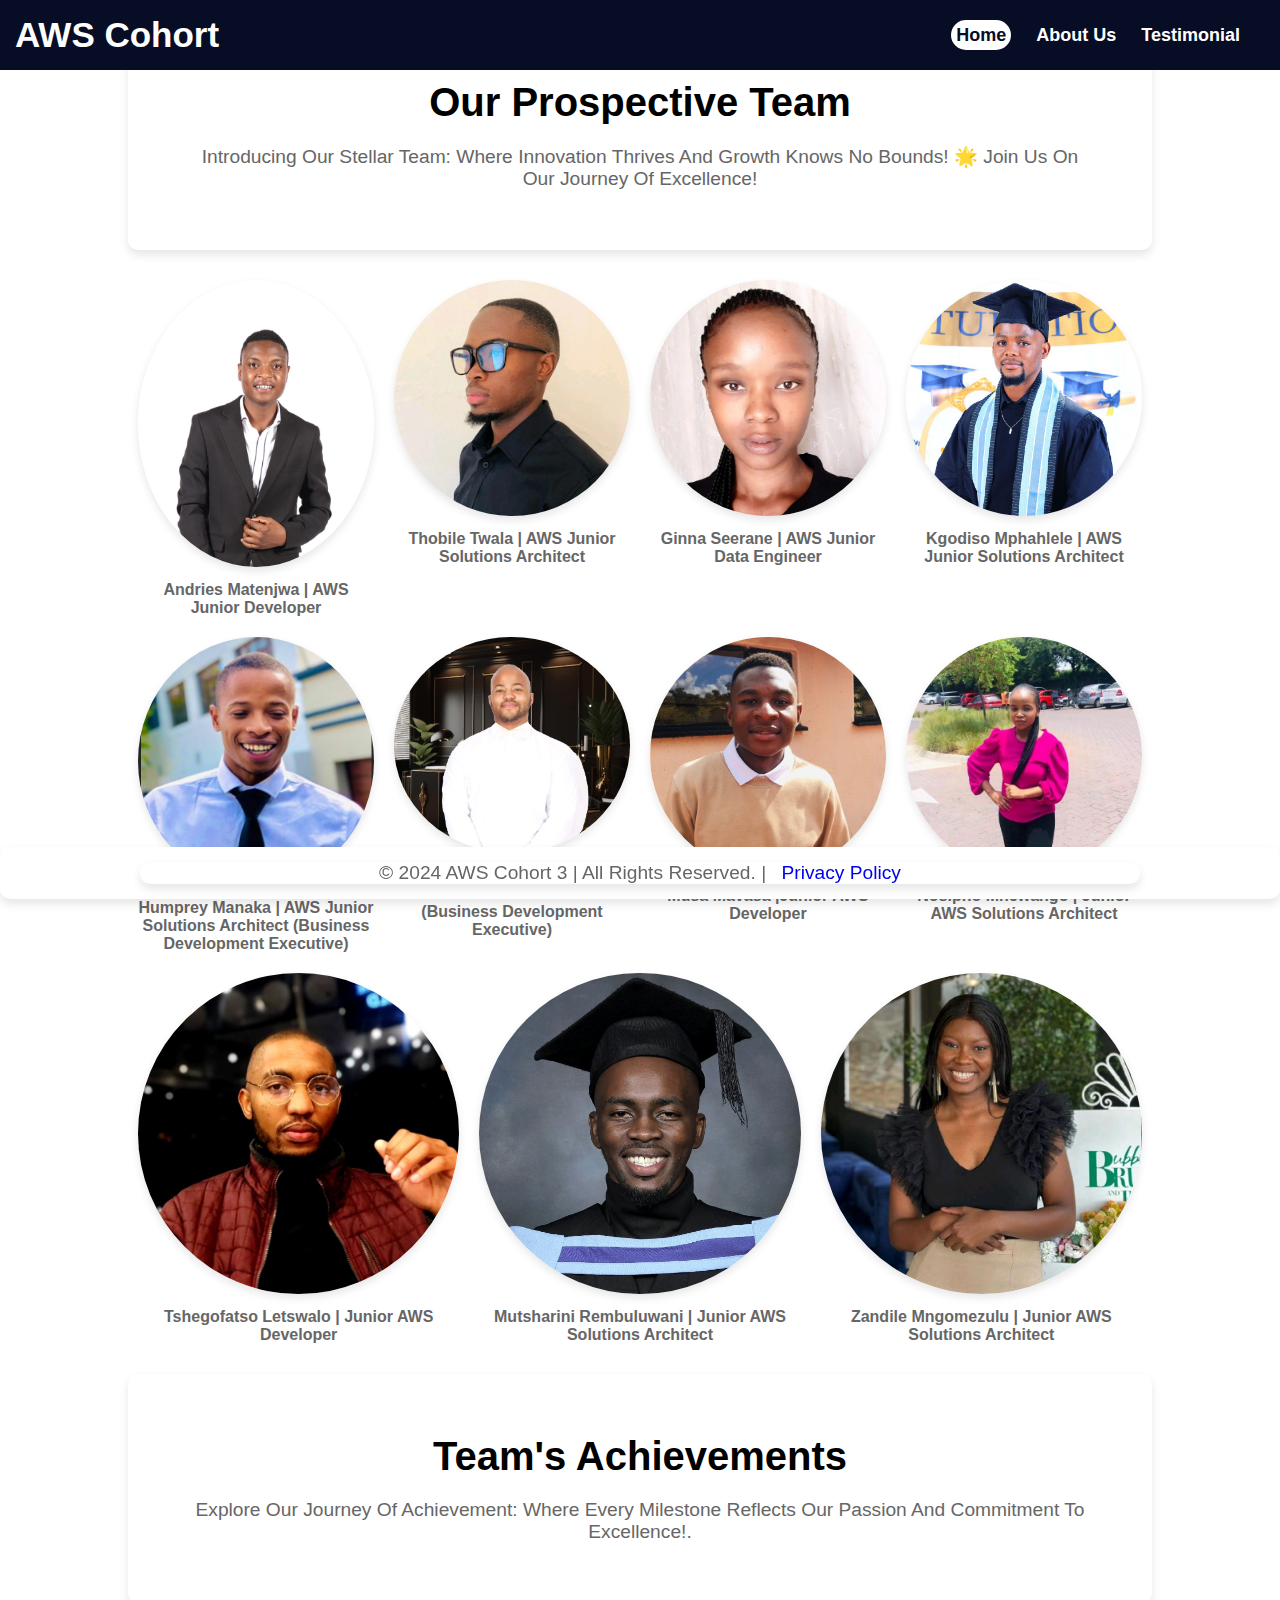
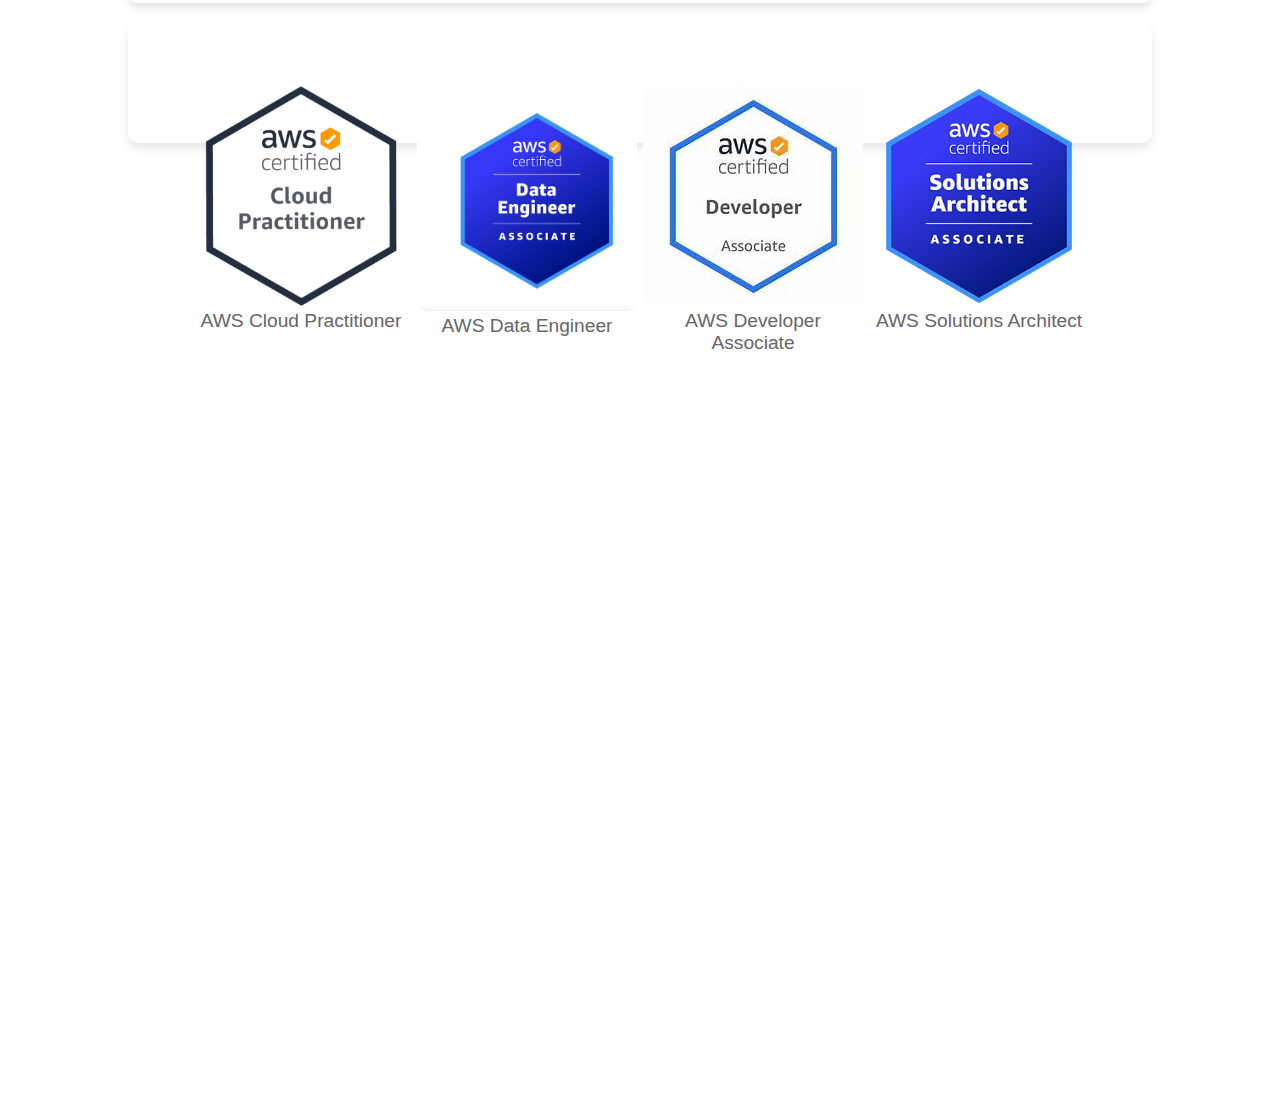
<file: index.html>
<!DOCTYPE html>
<html>
<head>
    <meta charset="utf-8">
    <link rel="stylesheet" href="https://cdnjs.cloudflare.com/ajax/libs/font-awesome/5.15.4/css/all.min.css">
    <meta name="viewport" content="width=device-width, initial-scale=1">
    <title>Home Page</title>
    <link rel="stylesheet" href="style.css">
</head>

<body>
    <nav class="navbar">
        <input type="checkbox" id="check"/>
        <label for="check" class="checkbtn">
            <i class="fas fa-bars"></i>
        </label>
        <div class="navdiv">
            <div class="logo"><a href="index.html">AWS Cohort</a></div>
            <ul>
                <li><a href="index.html" class="active">Home</a></li>
                <li><a href="about.html">About Us</a></li>
                <li><a href="testimonial.html">Testimonial</a></li>
            </ul>
        </div>
    </nav>
    <div class="container">
        <h2>our prospective team</h2>
        <p>Introducing Our Stellar Team: Where Innovation Thrives and Growth Knows No Bounds! 🌟 Join Us on Our Journey of Excellence!</p>
    </div>

    <div class="team-container">
        <div class="team-member">
            <img src="images/andriesmatenjwa.jpg" alt="Team Member 1">
            <p class="team-name">Andries Matenjwa | AWS Junior developer</p>
            <div class="overlay">Additional Info about Team Member 1</div>
        </div>
        <div class="team-member">
            <img src="images/thobile.jpg" alt="Team Member 2">
            <p class="team-name">Thobile Twala | AWS Junior Solutions architect</p>
            <div class="overlay">Additional Info about Team Member 2</div>
        </div>
        <div class="team-member">
            <img src="images/ginna.jpg" alt="Team Member 3">
            <p class="team-name">Ginna Seerane | AWS Junior Data Engineer</p>
            <div class="overlay">Additional Info about Team Member 3</div>
        </div>
        <div class="team-member">
            <img src="images/kgodiso.jpg" alt="Team Member 4">
            <p class="team-name">Kgodiso Mphahlele | AWS Junior Solutions Architect</p>
            <div class="overlay">Additional Info about Team Member 4</div>
        </div>
        <div class="team-member">
            <img src="images/humprey.jpg" alt="Team Member 5">
            <p class="team-name">Humprey Manaka | AWS Junior Solutions Architect (Business Development Executive)</p>
            <div class="overlay">Additional Info about Team Member 5</div>
        </div>
        <div class="team-member">
            <img src="images/reginald.png" alt="Team Member 6">
            <p class="team-name">Reginald Khumalo | AWS Junior Solutions architect (Business Development Executive)</p>
            <div class="overlay">Additional Info about Team Member 6</div>
        </div>
        <div class="team-member">
            <img src="images/musa.jpg" alt="Team Member 7">
            <p class="team-name">Musa Mavasa |Junior AWS Developer</p>
            <div class="overlay">Additional Info about Team Member 7</div>
        </div>
        <div class="team-member">
            <img src="images/nosipho.jpg" alt="Team Member 8">
            <p class="team-name">Nosipho Mncwango | Junior AWS Solutions architect</p>
            <div class="overlay">Additional Info about Team Member 8</div>
        </div>
        <div class="team-member">
            <img src="images/tshego.jpg" alt="Team Member 9">
            <p class="team-name">Tshegofatso Letswalo | Junior AWS Developer</p>
            <div class="overlay">Additional Info about Team Member 9</div>
        </div>
        <div class="team-member">
            <img src="images/mutshax.jpg" alt="Team Member 10">
            <p class="team-name">Mutsharini Rembuluwani | Junior AWS Solutions architect</p>
            <div class="overlay">Additional Info about Team Member 10</div>
        </div>
        <div class="team-member">
            <img src="images/zandi.jpg" alt="Team Member 11">
            <p class="team-name">Zandile Mngomezulu | Junior AWS Solutions architect</p>
            <div class="overlay">Additional Info about Team Member 11</div>
        </div>
    </div>
    

    <div class="container">

        
        <h2>Team's Achievements</h2>
        <p>Explore Our Journey of Achievement: Where Every Milestone Reflects Our Passion and Commitment to Excellence!.</p>
    </div>

   
    <div class="container">

   
    <div class="row">
        <div class="images">
            
            <img src="images/cloud.png" alt="AWS Cloud Practitioner" style="width:100%">
            <p>AWS Cloud Practitioner</p>
        </div>  
        <div class="images">
            
            <img src="images/Data engineer Badge.png" alt="AWS Data Engineer" style="width:100%">
            <p>AWS Data Engineer</p>
        </div>
        <div class="images">
            
            <img src="images/developer.jpeg" alt="AWS Developer Associate" style="width:100%">
            <p>AWS Developer Associate</p>
        </div>
        <div class="images">
            
            <img src="images/solutions-archit.png" alt="AWS Solutions Architect" style="width:100%">
            <p>AWS Solutions Architect</p>
        </div>
    </div>
     </div>

    <!-- Footer -->
<!-- Footer -->
<footer class="footer">
    <div class="container">
        <div class="footer-content">
            <p>&copy; 2024 AWS Cohort 3 | All rights reserved. | <a href="#">Privacy Policy</a></p>
        </div>
    </div>
</footer>

</body>

</html>
</file>
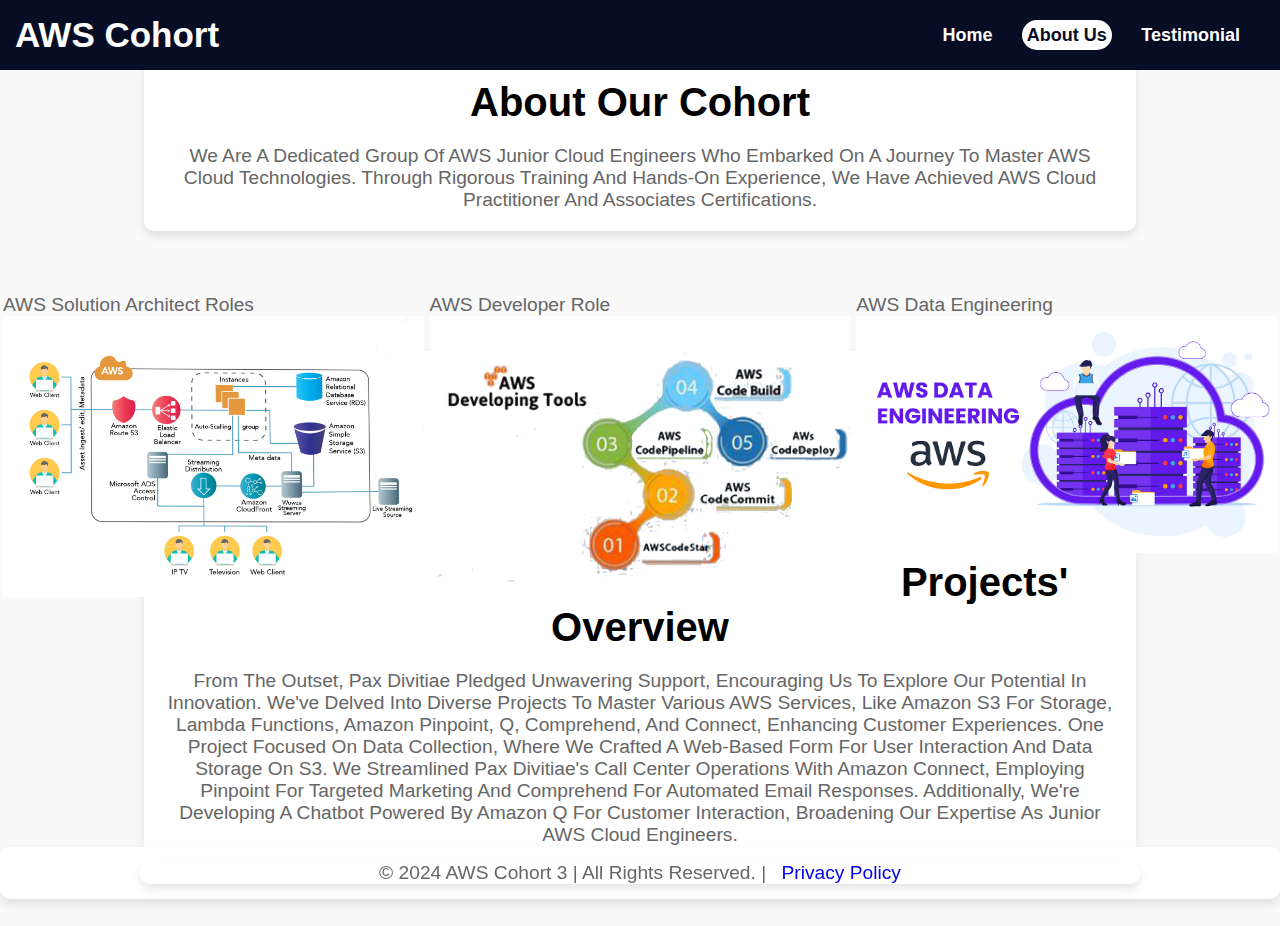
<file: about.html>
<!DOCTYPE html>
<html lang="en">
<head>
    <meta charset="UTF-8">
    <link rel="stylesheet" href="https://cdnjs.cloudflare.com/ajax/libs/font-awesome/5.15.4/css/all.min.css">
    <meta name="viewport" content="width=device-width, initial-scale=1.0">
    <link rel="stylesheet" href="about.css">
    <title>About Us</title>
</head>
<body>
    <nav class="navbar">
        <input type="checkbox" id="check"/>
        <label for="check" class="checkbtn">
            <i class="fas fa-bars"></i>
        </label>
        <div class="navdiv">
            <div class="logo"><a href="index.html">AWS Cohort</a></div>
            <ul>
                <li><a href="index.html">Home</a></li>
                <li><a href="about.html" class="active">About Us</a></li>
                <li><a href="testimonial.html">Testimonial</a></li>
            </ul>
        </div>
    </nav>
    <section class="about" id="about">
        <div class="container">
            <h2>About Our Cohort</h2>
            <p>We are a dedicated group of AWS Junior Cloud Engineers who embarked on a journey to master AWS cloud technologies. Through rigorous training and hands-on experience, we have achieved AWS Cloud Practitioner and Associates certifications.</p>
        </div>
    </section>
    <div class="content">
        <div class="images">
            <p>AWS Solution Architect Roles</p>
            <img src="images/solutions-archit - Copy.png" alt="AWS Solution Architect Roles" style="width:100%" height="100%">
        </div>
        <div class="images">
            <p>AWS Developer Role</p>
            <img src="images/developersTools.png" alt="AWS Developer Role" style="width:100%">
        </div>
        <div class="images">
            <p>AWS Data Engineering</p>
            <img src="images/aws-data-engineering.png" alt="AWS Data Engineering" style="width:100%">
        </div>
    </div>

    <section class="about" id="about">
        <div class="container">



            <h2>Projects' Overview</h2>
            <p>
                From the outset, Pax Divitiae pledged unwavering support, encouraging us to explore our potential in innovation.
    
                We've delved into diverse projects to master various AWS services, like Amazon S3 for storage, Lambda functions, Amazon Pinpoint, Q, Comprehend, and Connect, enhancing customer experiences.
                
                One project focused on data collection, where we crafted a web-based form for user interaction and data storage on S3.
                
                We streamlined Pax Divitiae's call center operations with Amazon Connect, employing Pinpoint for targeted marketing and Comprehend for automated email responses.
                
                Additionally, we're developing a chatbot powered by Amazon Q for customer interaction, broadening our expertise as junior AWS cloud engineers.
            </p>
        </div>
    
    </section>
    
    <footer class="footer">
        <div class="container">
            <div class="footer-content">
                <p>&copy; 2024 AWS Cohort 3 | All rights reserved. | <a href="#">Privacy Policy</a></p>
            </div>
        </div>
    </footer>
</body>
</html>
</file>
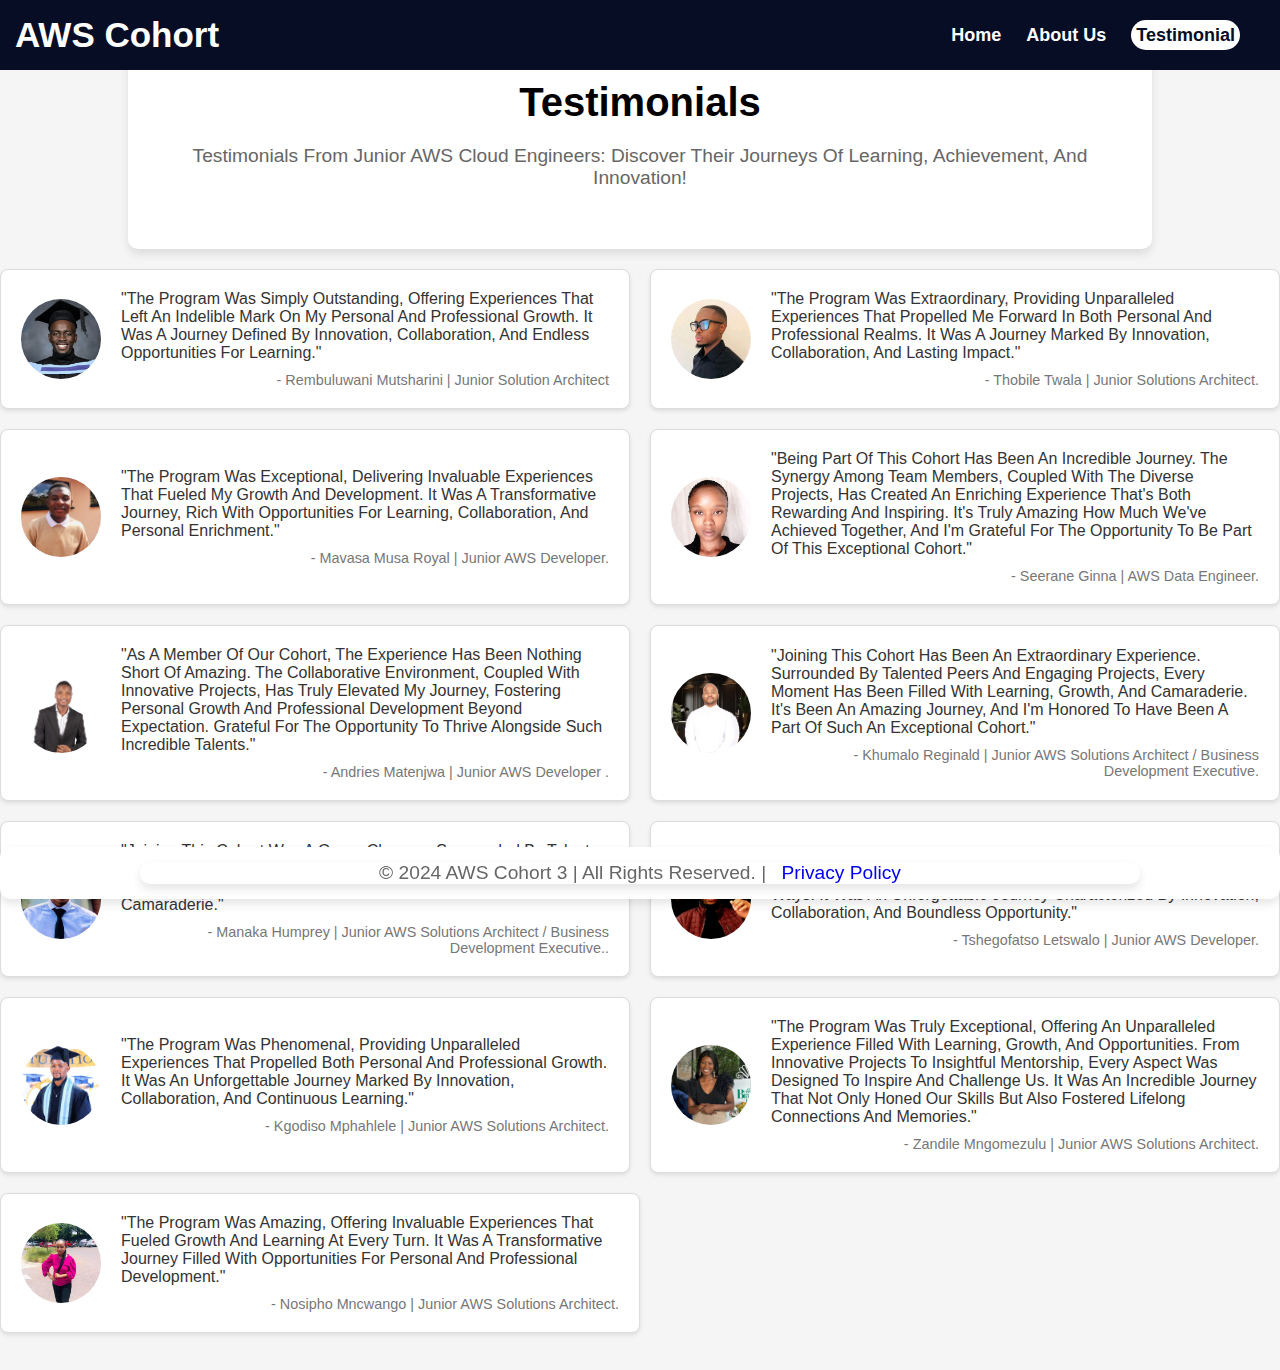
<file: testimonial.html>
<!DOCTYPE html>
<html lang="en">
<head>
    <meta charset="UTF-8">
    <link rel="stylesheet" href="https://cdnjs.cloudflare.com/ajax/libs/font-awesome/5.15.4/css/all.min.css">
    <meta name="viewport" content="width=device-width, initial-scale=1.0">
    <link rel="stylesheet" href="test.css">
    <title>testimonial</title>
</head>
<body>
    <nav class="navbar">
        <input type="checkbox" id="check"/>
        <label for="check" class="checkbtn">
            <i class="fas fa-bars"></i>
        </label>
        <div class="navdiv">
            <div class="logo"><a href="index.html">AWS Cohort</a></div>
            <ul>
                <li><a href="index.html">Home</a></li>
                <li><a href="about.html">About Us</a></li>
                <li><a href="testimonial.html"  class="active">Testimonial</a></li>
            </ul>
        </div>
    </nav>
 
    <section class="about" id="about">
        <div class="container">
            <h2>Testimonials</h2>
            <p>Testimonials from Junior AWS Cloud Engineers: Discover Their Journeys of Learning, Achievement, and Innovation!</p>
        </div>
    </section>

    <div class="testimonial-container">
        <div class="testimonial-card">
            <img src="images/mutshax.jpg" alt="Jane Doe" class="testimonial-image">
            <div class="testimonial-content">
                <p class="testimonial-text">"The program was simply outstanding, offering experiences that left an indelible mark on my personal and professional growth. It was a journey defined by innovation, collaboration, and endless opportunities for learning."</p>
                <p class="testimonial-author">- Rembuluwani Mutsharini | Junior Solution Architect</p>
            </div>
        </div>
        <div class="testimonial-card">
            <img src="images/thobile.jpg" alt="John Smith" class="testimonial-image">
            <div class="testimonial-content">
                <p class="testimonial-text">"The program was extraordinary, providing unparalleled experiences that propelled me forward in both personal and professional realms. It was a journey marked by innovation, collaboration, and lasting impact."</p>
                <p class="testimonial-author">- Thobile Twala | Junior Solutions Architect.</p>
            </div>
        </div>
        <div class="testimonial-card">
            <img src="images/musa.jpg" alt="Sarah Lee" class="testimonial-image">
            <div class="testimonial-content">
                <p class="testimonial-text">"The program was exceptional, delivering invaluable experiences that fueled my growth and development. It was a transformative journey, rich with opportunities for learning, collaboration, and personal enrichment."</p>
                <p class="testimonial-author">- Mavasa Musa Royal | Junior AWS Developer.</p>
            </div>
        </div>
        <div class="testimonial-card">
            <img src="images/ginna.jpg" alt="Michael Brown" class="testimonial-image">
            <div class="testimonial-content">
                <p class="testimonial-text">"Being part of this cohort has been an incredible journey. The synergy among team members,
                     coupled with the diverse projects, has created an enriching experience that's 
                     both rewarding and inspiring. It's truly amazing how much we've achieved together, 
                     and I'm grateful for the opportunity to be part of this exceptional cohort."</p>
                <p class="testimonial-author">- Seerane Ginna | AWS Data Engineer.</p>
            </div>
        </div>

        <div class="testimonial-card">
            <img src="images/andriesmatenjwa.jpg" alt="Michael Brown" class="testimonial-image">
            <div class="testimonial-content">
                <p class="testimonial-text">"As a member of our cohort, 
                    the experience has been nothing short of amazing. The collaborative environment,
                     coupled with innovative projects, has truly elevated my journey, fostering personal 
                     growth and professional development beyond expectation. Grateful for the opportunity to thrive 
                    alongside such incredible talents."</p>
                <p class="testimonial-author">- Andries Matenjwa | Junior AWS Developer .</p>
            </div>
        </div>

        <div class="testimonial-card">
            <img src="images/reginald.png" alt="Michael Brown" class="testimonial-image">
            <div class="testimonial-content">
                <p class="testimonial-text">"Joining this cohort has been an extraordinary experience. Surrounded by talented peers and engaging projects, every moment has been filled with learning, growth, and camaraderie. It's been an amazing journey, and I'm honored to have been a part of such an exceptional cohort."</p>
                <p class="testimonial-author">- Khumalo Reginald | Junior AWS Solutions Architect / Business Development Executive.</p>
            </div>
        </div>

        <div class="testimonial-card">
            <img src="images/humprey.jpg" alt="Michael Brown" class="testimonial-image">
            <div class="testimonial-content">
                <p class="testimonial-text">"Joining this cohort was a game-changer. Surrounded by talent and innovation, every moment was a chance to learn, grow, and excel. It's been an unforgettable journey of discovery and camaraderie."</p>
                <p class="testimonial-author">- Manaka Humprey | Junior AWS Solutions Architect / Business Development Executive..</p>
            </div>
        </div>

        <div class="testimonial-card">
            <img src="images/tshego.jpg" alt="Michael Brown" class="testimonial-image">
            <div class="testimonial-content">
                <p class="testimonial-text">"The program was truly remarkable, offering a wealth of experiences that fostered growth and learning in extraordinary ways. It was an unforgettable journey characterized by innovation, collaboration, and boundless opportunity."</p>
                <p class="testimonial-author">- Tshegofatso Letswalo | Junior AWS Developer.</p>
            </div>
        </div>

        <div class="testimonial-card">
            <img src="images/kgodiso.jpg" alt="Michael Brown" class="testimonial-image">
            <div class="testimonial-content">
                <p class="testimonial-text">"The program was phenomenal, providing 
                    unparalleled experiences that propelled both personal 
                    and professional growth. It was an unforgettable 
                    journey marked by innovation, collaboration, and 
                    continuous learning."</p>
                <p class="testimonial-author">- Kgodiso Mphahlele | Junior AWS Solutions Architect.</p>
            </div>
        </div>

        <div class="testimonial-card">
            <img src="images/zandi.jpg" alt="Michael Brown" class="testimonial-image">
            <div class="testimonial-content">
                <p class="testimonial-text">"The program was truly exceptional, offering an unparalleled
                     experience filled with learning, growth, and 
                     opportunities. From innovative projects to insightful mentorship, every aspect was 
                     designed to inspire and challenge us. It was an incredible journey that not only 
                     honed our skills but also fostered lifelong connections and memories."</p>
                <p class="testimonial-author">- Zandile Mngomezulu | Junior AWS Solutions Architect.</p>
            </div>
        </div> 

        <div class="testimonial-card">
            <img src="images/nosipho.jpg" alt="Michael Brown" class="testimonial-image">
            <div class="testimonial-content">
                <p class="testimonial-text">"The program was amazing, offering invaluable experiences that fueled growth and learning at every turn. It was a transformative journey filled with opportunities for personal and professional development."</p>
                <p class="testimonial-author">- Nosipho Mncwango | Junior AWS Solutions Architect.</p>
            </div>
        </div> 
    </div>

    <footer class="footer">
        <div class="container">
            <div class="footer-content">
                <p>&copy; 2024 AWS Cohort 3 | All rights reserved. | <a href="#">Privacy Policy</a></p>
            </div>
        </div>
    </footer>
</body>
</html>
</file>
<file: style.css>
/* General Styles */
* {
    text-decoration: none;
    box-sizing: border-box;
    margin: 0;
    padding: 0;
    font-family: 'Poppins', sans-serif;
}

body {
    font-family: Arial, sans-serif;
    height: 300vh;
   
}

/* Navbar Styles */
.navbar {
    background: #080D26;
    padding: 15px;
   
    position: fixed;
    top: 0;
    width: 100%;
    z-index: 1;
}

.navdiv {
    display: flex;
    align-items: center;
    justify-content: space-between;
}

.logo a {
    font-size: 35px;
    font-weight: 600;
    color: white;
}

nav ul {
    display: flex;
}

nav ul li {
    list-style: none;
    margin-right: 25px;
}

nav ul li a {
    color: white;
    font-size: 18px;
    font-weight: bold;
}

nav ul li a:hover, nav ul li a.active {
    background: white;
    color: #080D26;
    transition: .5s;
    border-radius: 25px;
    padding: 5px;
}

/* Hamburger Menu Styles */
.checkbtn {
    font-size: 30px;
    color: whitesmoke;
    cursor: pointer;
    display: none;
}

#check {
    display: none;
}

@media (max-width: 858px) {
    .checkbtn {
        display: block;
    }

    nav ul {
        position: fixed;
        width: 100%;
        height: 100vh;
        background: black;
        top: 80px;
        left: -100%;
        text-align: center;
        transition: all .5s;
        display: flex;
        flex-direction: column;
        align-items: center;
        justify-content: center;
    }

    nav ul li {
        display: block;
        margin: 50px 0;
    }

    nav ul li a {
        font-size: 20px;
    }

    #check:checked ~ .navdiv ul {
        left: 0;
    }

    .logo {
        display: none;
    }
}

/* Container Styles */
.container {
    padding: 60px;
    box-shadow: 0 5px 10px rgba(0,0,0,.1);
    background: #fff;
    text-align: center;
    margin: 20px auto;
    width: 80%;
    border-radius: 10px;
}

.team {
    padding: 60px;
    box-shadow: 0 5px 10px rgba(0,0,0,.1);
    background: #fff;
    text-align: center;
    margin: 20px auto;
    width: 35%;
    border-radius: 50px;
}

h2 {
    text-transform: capitalize;
    font-size: 2.5rem;
    margin-bottom: 20px;
}

p {
    text-transform: capitalize;
    font-size: 1.2rem;
    color: #666;
}

h3 {
    font-size: 1.5rem;
    margin: 20px 0;
    text-align: center;
}

.images {
    float: left;
    width: 25%;
    padding: 3px;
    text-align: center;
}

.images img {
    width: 100%;
    border-radius: 10px;
}

/* Footer Styles */
.footer {
    color: white;
    position: fixed;
    left: 0;
    bottom: 0;
    width: 100%;
    padding: 15px 0;
    text-align: center;
    padding: 15px;
    box-shadow: 0 5px 10px rgba(0,0,0,.1);
    background: #fff;
    text-align: center;
    margin: 1px auto;
    border-radius: 10px;
}

.footer .container {
    max-width: 1200px;
    margin: 0 auto;
    padding: 0 20px;
}

.footer-content {
    font-size: 1rem;
}

.footer-content a {
    text-decoration: none;
    margin-left: 10px;
}

.footer-content a:hover {
    color: #0082e6;
}

.slider-container {
    max-width: 1200px;
    margin: auto;
    overflow: hidden;
    border-radius: 80px;
    box-shadow: 0 2px 4px rgba(0, 0, 0, 0.1);
}

.slider {
    display: flex;
    transition: transform 0.5s ease-in-out;
}

.slide {
    min-width: 100%;
    box-sizing: border-box;
}

.slide img {
    width: 100%;
    border-radius: 8px;
}

.prev, .next {
    position: absolute;
    top: 50%;
    transform: translateY(-50%);
    background-color: rgba(0, 0, 0, 0.5);
    color: white;
    border: none;
    padding: 10px;
    cursor: pointer;
    border-radius: 30%;
    font-size: 30px;
}

.prev {
    left: 10px;
}

.next {
    right: 10px;
}

.prev:hover, .next:hover {
    background-color: rgba(0, 0, 0, 0.8);
}

.team-container {
    display: flex;
    flex-wrap: wrap;
    justify-content: center;
    margin: 0 auto;
    width: 80%;
}

.team-member {
    position: relative;
    flex: 1 0 19%;
    box-sizing: border-box;
    margin: 10px;
    text-align: center;
    cursor: pointer;
    transition: transform 0.3s ease;
}

.team-member:hover {
    transform: scale(1.05);
}

.team-member img {
    width: 100%;
    height: auto;
    border-radius: 50%;
    box-shadow: 0 4px 8px rgba(0, 0, 0, 0.1);
    transition: filter 0.3s ease;
}

.team-member .overlay {
    position: absolute;
    top: 0;
    left: 0;
    width: 100%;
    height: 100%;
    background: rgba(0, 0, 0, 0.7);
    color: white;
    display: flex;
    align-items: center;
    justify-content: center;
    text-align: center;
    opacity: 0;
    transition: opacity 0.3s ease;
    border-radius: 50%;
    padding: 20px;
}

.team-member.clicked img {
    filter: blur(5px);
}

.team-member.clicked .overlay {
    opacity: 1;
}

.team-member p {
    margin-top: 10px;
    font-size: 16px;
    font-weight: bold;
}
</file>
<file: about.css>
* {
    text-decoration: none;
    box-sizing: border-box;
    margin: 0;
    padding: 0;
    font-family: 'Poppins', sans-serif;
}

body {
    background-color: #f5f5f5;
    height: 100vh;
}
p {
    text-transform: capitalize;
    font-size: 1.2rem;
    color: #666;
}

nav ul li a:hover, nav ul li a.active {
    background: white;
    color: #080D26;
    transition: .5s;
    border-radius: 25px;
    padding: 5px;
}

.container {
    padding: 20px;
    box-shadow: 0 5px 10px rgba(0,0,0,.1);
    background: #fff;
    text-align: center;
    margin: 20px auto;
    width: 80%;
    border-radius: 10px;
}

.navbar{
    background: #080D26;
    padding: 15px;
    
    position: relative;
    position: fixed;
    top: 0;
    width: 100%;
    z-index: 0;
}

.navdiv{
    display: flex;
    align-items: center;
    justify-content: space-between;
}

.logo a{
    font-size: 35px;
    font-weight: 600;
    color: white;
}

li{
    list-style: none;
    display: inline-block;

}

li a{
    color: white;
    font-size: 18px;
    font-weight: bold;
    margin-right: 25px;
}

.about {
    padding: 60px 20px;
    background-color: #f9f9f9;
}

.about .container {
    max-width: 1200px;
    margin: 0 auto;
    text-align: center;
}

.about h2 {
    font-size: 2.5rem;
    margin-bottom: 20px;
    font-family: 'Poppins', sans-serif;
}

.about p {
    font-size: 1.2rem;
    color: #666;
    font-family: 'Poppins', sans-serif;
}


.images{
    float: left;
    width: 33.33%;
    height: 100%;
    padding: 3px;
    font-family: 'Poppins', sans-serif;
}

p{
    color: #666;
    font-family: 'Poppins', sans-serif;
}

a .active, a:hover{
    background: white;
    color: #080D26;
    transition: .5s;
    border-radius: 25px;
    padding: 5px;
}

/* Hamburger Menu Styles */
.checkbtn {
    font-size: 30px;
    color: whitesmoke;
    cursor: pointer;
    display: none;
}

#check {
    display: none;
}

@media (max-width: 858px) {
    .checkbtn {
        display: block;
    }

    nav ul {
        position: fixed;
        width: 100%;
        height: 100vh;
        background: black;
        top: 80px;
        left: -100%;
        text-align: center;
        transition: all .5s;
        display: flex;
        flex-direction: column;
        align-items: center;
        justify-content: center;
    }

    nav ul li {
        display: block;
        margin: 50px 0;
    }

    nav ul li a {
        font-size: 20px;
    }

    #check:checked ~ .navdiv ul {
        left: 0;
    }

    .logo {
        display: none;
    }
}

.footer {
    
    color: white;
    position: fixed;
    left: 0;
    bottom: 0;
    width: 100%;
    padding: 15px 0;
    text-align: center;
    padding: 15px;
    box-shadow: 0 5px 10px rgba(0,0,0,.1);
    background: #fff;
    text-align: center;
    margin: 1px auto;
    border-radius: 10px;
}

.footer .container {
    max-width: 1200px;
    margin: 0 auto;
    padding: 0 20px;
}

.footer-content {
    font-size: 1rem;
}

.footer-content a {
   
    text-decoration: none;
    margin-left: 10px;
}

.footer-content a:hover {
    color: #0082e6;
}
</file>
<file: test.css>
* {
    text-decoration: none;
    box-sizing: border-box;
    margin: 0;
    padding: 0;
    font-family: 'Poppins', sans-serif;
}

body {
    background-color: #f5f5f5;
    height: 150vh;
}

/* Navbar Styles */
.navbar {
    background: #080D26;
    padding: 15px;
   
    position: relative;
    position: fixed;
    top: 0;
    width: 100%;
    z-index: 0;
}

.navdiv {
    display: flex;
    align-items: center;
    justify-content: space-between;
}

.logo a {
    font-size: 35px;
    font-weight: 600;
    color: white;
}


nav ul {
    display: flex;
}

nav ul li {
    list-style: none;
    margin-right: 25px;
}

nav ul li a {
    color: white;
    font-size: 18px;
    font-weight: bold;
}

nav ul li a:hover, nav ul li a.active {
    background: white;
    color: #080D26;
    transition: .5s;
    border-radius: 25px;
    padding: 5px;
}

/* Hamburger Menu Styles */
.checkbtn {
    font-size: 30px;
    color: whitesmoke;
    cursor: pointer;
    display: none;
}

#check {
    display: none;
}

@media (max-width: 858px) {
    .checkbtn {
        display: block;
    }

    nav ul {
        position: fixed;
        width: 100%;
        height: 100vh;
        background: black;
        top: 80px;
        left: -100%;
        text-align: center;
        transition: all .5s;
        display: flex;
        flex-direction: column;
        align-items: center;
        justify-content: center;
    }

    nav ul li {
        display: block;
        margin: 50px 0;
    }

    nav ul li a {
        font-size: 20px;
    }

    #check:checked ~ .navdiv ul {
        left: 0;
    }

    .logo {
        display: none;
    }
}

/* Container Styles */
.container {
    padding: 60px;
    box-shadow: 0 5px 10px rgba(0,0,0,.1);
    background: #fff;
    text-align: center;
    margin: 20px auto;
    width: 80%;
    border-radius: 10px;
}

h2 {
    text-transform: capitalize;
    font-size: 2.5rem;
    margin-bottom: 20px;
}

p {
    text-transform: capitalize;
    font-size: 1.2rem;
    color: #666;
}

h3 {
    font-size: 1.5rem;
    margin: 20px 0;
    text-align: center;
}


/* Footer Styles */
.footer {
    
    color: white;
    position: fixed;
    left: 0;
    bottom: 0;
    width: 100%;
    padding: 15px 0;
    text-align: center;
    padding: 15px;
    box-shadow: 0 5px 10px rgba(0,0,0,.1);
    background: #fff;
    text-align: center;
    margin: 1px auto;
    border-radius: 10px;
}

.footer .container {
    max-width: 1200px;
    margin: 0 auto;
    padding: 0 20px;
}

.footer-content {
    font-size: 1rem;
}

.footer-content a {
   
    text-decoration: none;
    margin-left: 10px;
}

.footer-content a:hover {
    color: #0082e6;
}

.testimonial-container {
    display: flex;
    flex-wrap: wrap;
    justify-content: space-between;
    gap: 20px;
}

.testimonial-card {
    background-color: #fff;
    border: 1px solid #ddd;
    border-radius: 8px;
    box-shadow: 0 2px 4px rgba(0, 0, 0, 0.1);
    padding: 20px;
    max-width: 50%;
    flex: 1 1 45%;
    box-sizing: border-box;
    display: flex;
    align-items: center;
}

.testimonial-image {
    border-radius: 50%;
    width: 80px;
    height: 80px;
    object-fit: cover;
    margin-right: 20px;
    flex-shrink: 0;
}

.testimonial-content {
    display: flex;
    flex-direction: column;
}

.testimonial-text {
    font-size: 1em;
    color: #333;
    margin-bottom: 10px;
}

.testimonial-author {
    font-size: 0.9em;
    color: #777;
    text-align: right;
}
</file>
